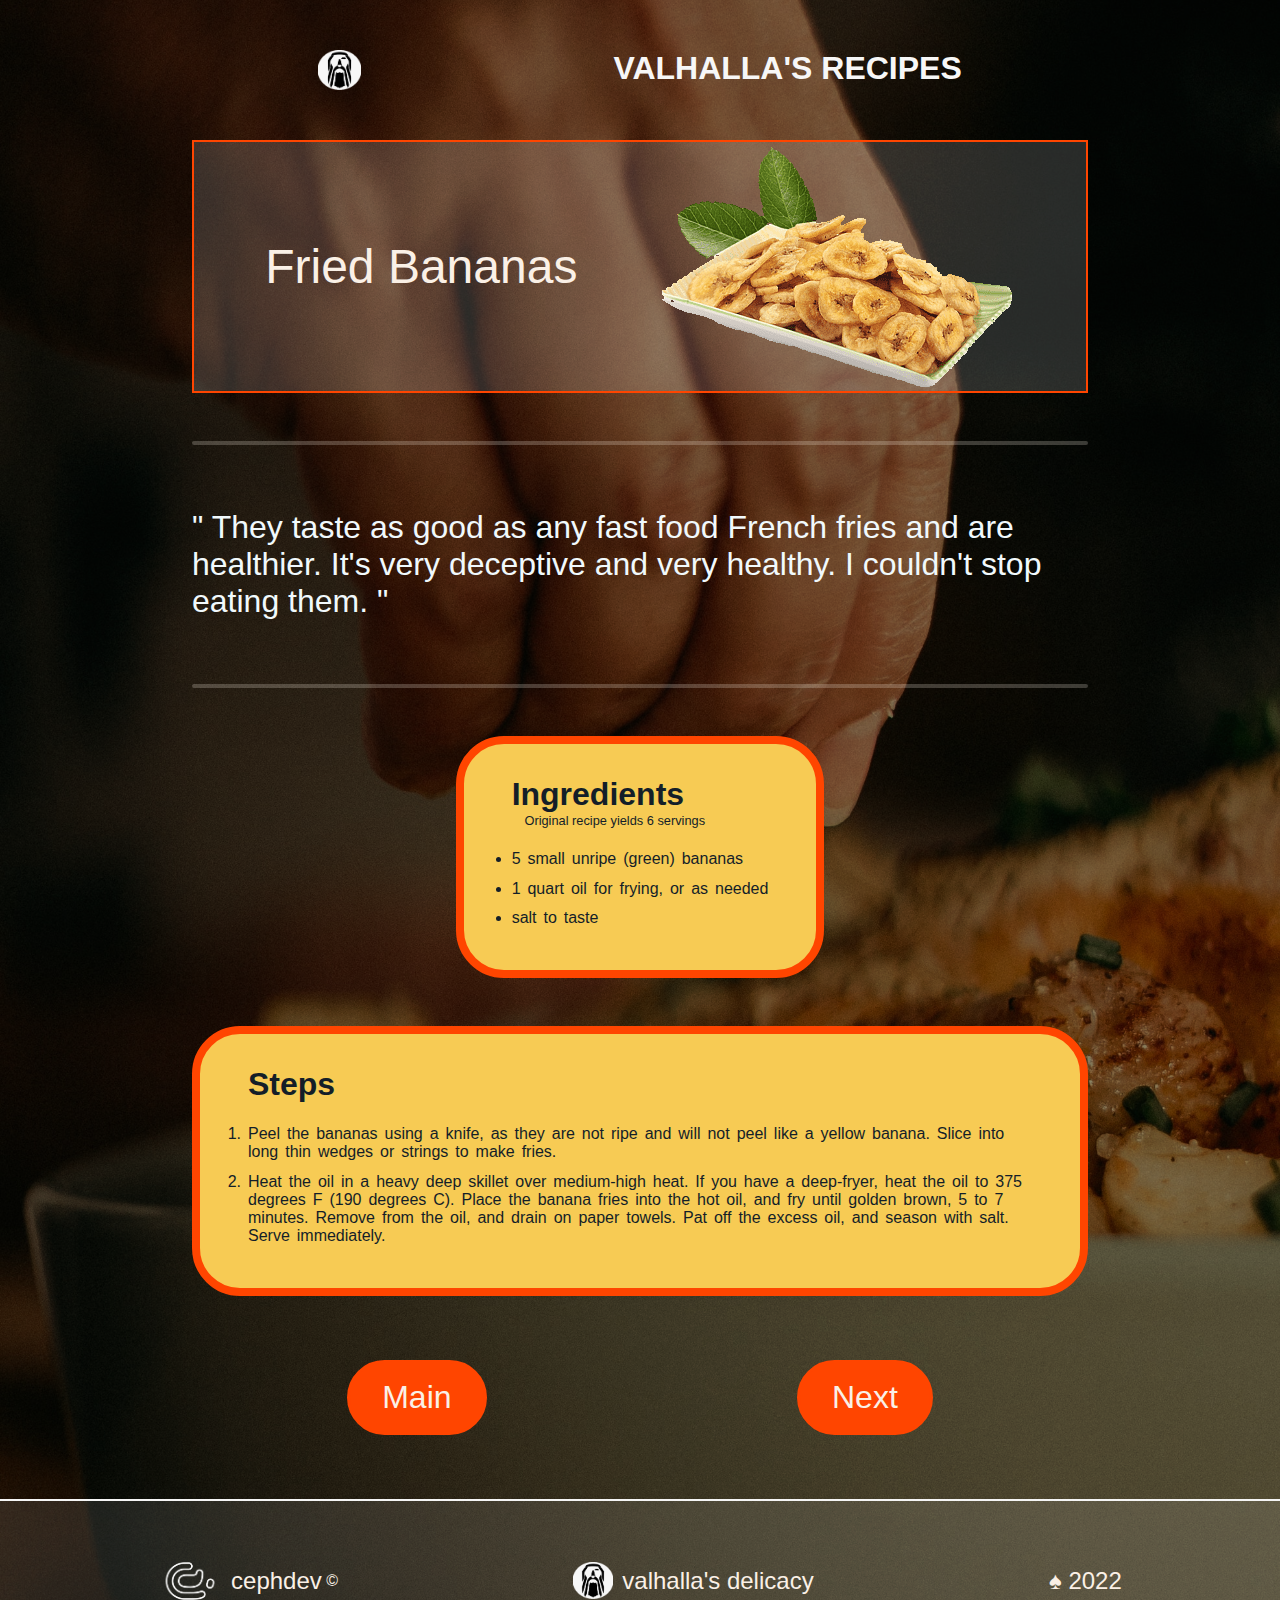
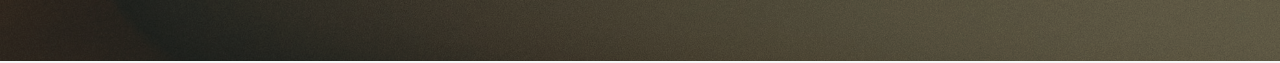
<file: recipes/banana.html>
<!DOCTYPE html>
<html lang="en">
<head>
    <meta charset="UTF-8">
    <meta http-equiv="X-UA-Compatible" content="IE=edge">
    <meta name="viewport" content="width=device-width, initial-scale=1.0">
    <title>Valhalla's Recipes</title>
    <link rel="icon" type="image/png" href="../image/odin3.png">
    <link rel="stylesheet" href="../style.css">
</head>
<body>
    <header>
        <div class="main-head">
            <img src="../image/odin3.png" alt="odin's head">
            <h1 class="top-header">Valhalla's Recipes</h1>
        </div>
    </header>
    <section class="recipe
    -intro">
    <div class="container_b_recipes">       
        <h2><span>Fried Bananas</span></h2>
        <img src="../image/transbanana.png" alt="fried bananas" loading="lazy" id="banana">               
</div>

    </section>
    <blockquote class="quote">
        <hr>
        <h3>They taste as good as any fast food French fries and are healthier. It's very deceptive and very healthy. I couldn't stop eating them.</h3>
        <hr>
    </blockquote>
    
    <main class="index_main_recipes">
        <section class="ingredients">
            <h4>Ingredients</h4>
            <ul>
                <li>5 small unripe (green) bananas</li>
                <li>1 quart oil for frying, or as needed</li>
                <li>salt to taste</li>
            </ul>
        </section>
        <section class="steps">
            <h4>Steps</h4>
            <ol>
                <li>Peel the bananas using a knife, as they are not ripe and will not peel like a yellow banana. Slice into long thin wedges or strings to make fries.</li>
                <li>Heat the oil in a heavy deep skillet over medium-high heat. If you have a deep-fryer, heat the oil to 375 degrees F (190 degrees C). Place the banana fries into the hot oil, and fry until golden brown, 5 to 7 minutes. Remove from the oil, and drain on paper towels. Pat off the excess oil, and season with salt. Serve immediately.</li>
            </ol>
        </section>
    </main>

    <div class="page_btn">
        <a href="../index.html" class="btn">Main</a>
        <a href="fishstew.html" class="btn">Next</a>
    </div>

    <footer class="footer">
        <a href="mailto:cephasmutua@gmail.com"><img src="../image/cephdesignslogooutlinewhite.png" alt="cephdev logo"> &nbsp;&nbsp; <span class="footer_span">cephdev</span>&nbsp;&copy;</a>
        <a href="#"><img src="../image/odin3.png" alt="odin logo" id="footer_odin">&nbsp;&nbsp;<span class="footer_span">valhalla's delicacy</span></a>
        <p><span class="footer_span">&spades; 2022</span></p>
    </footer>

</body>
</html>
</file>
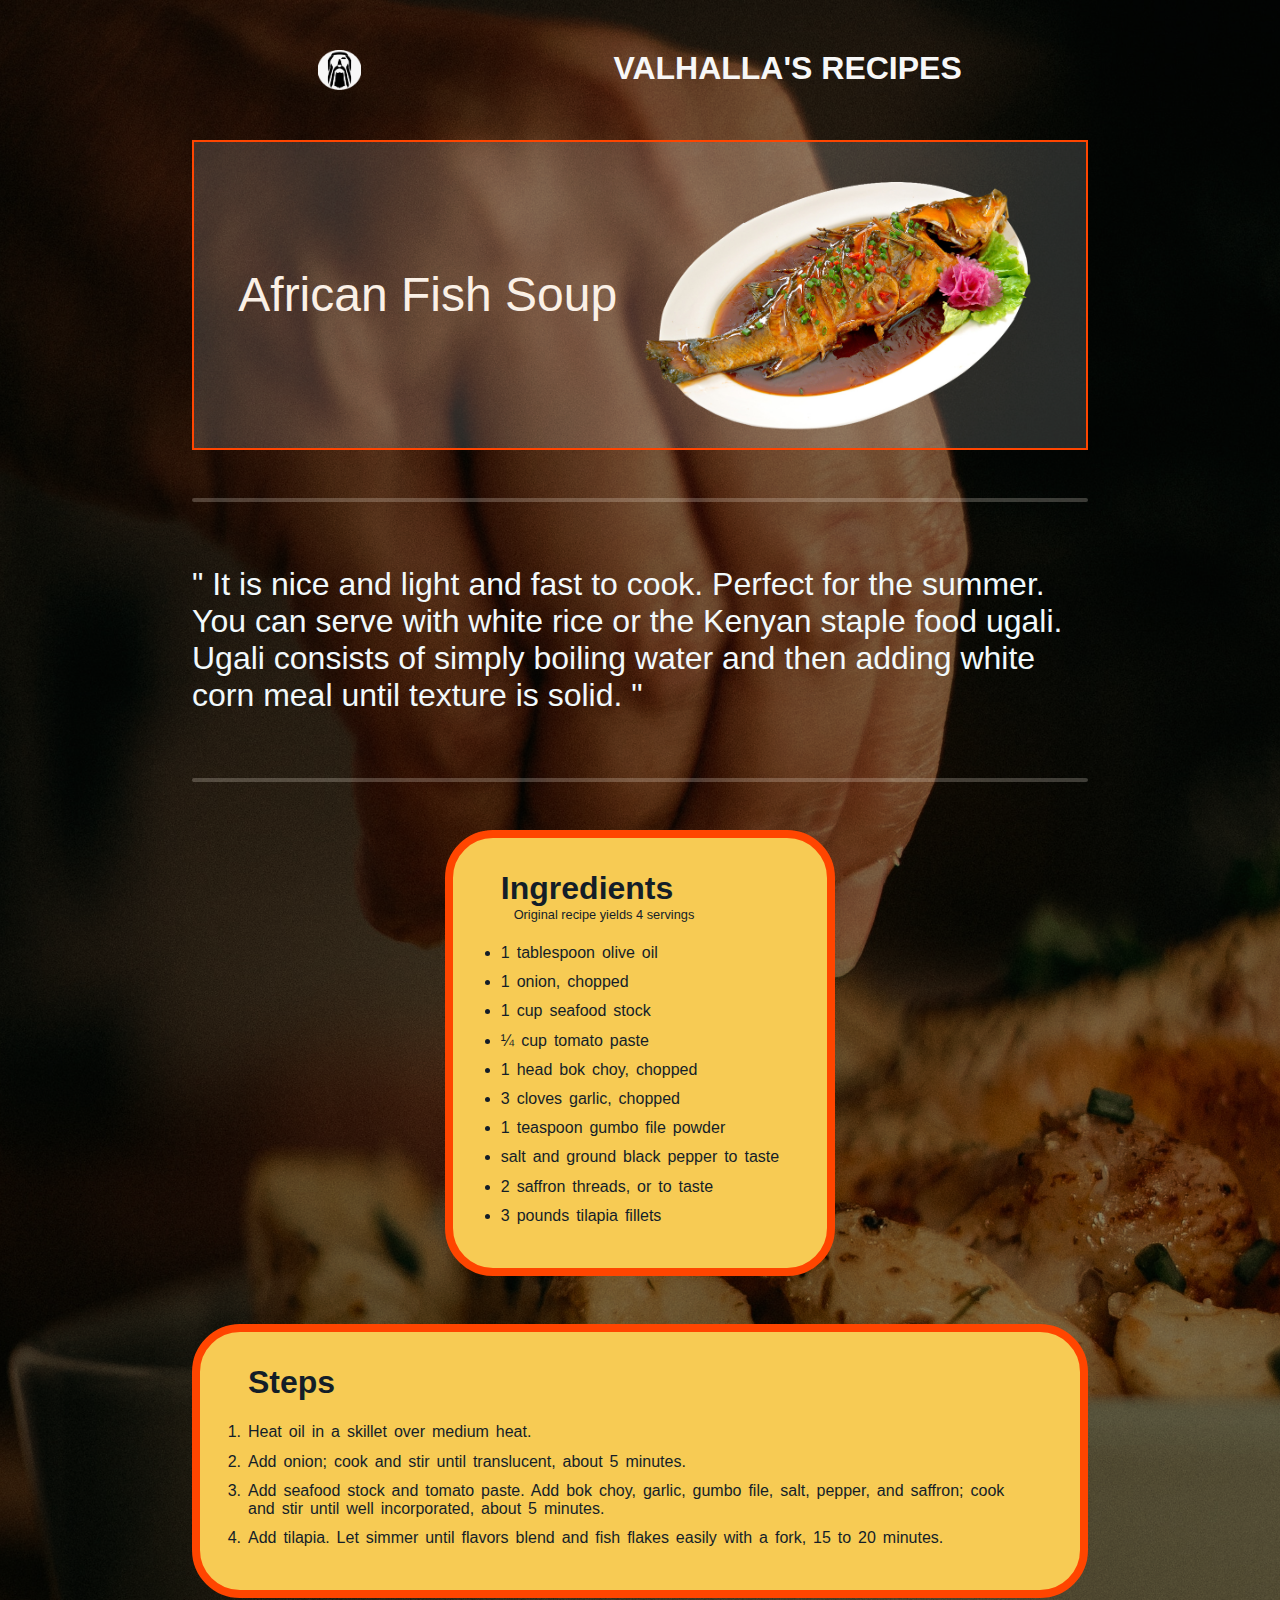
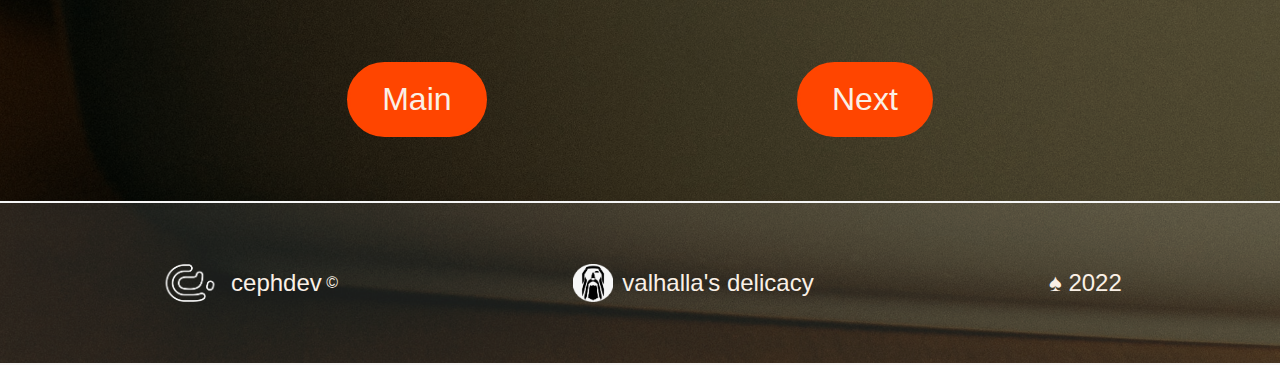
<file: recipes/fishstew.html>
<!DOCTYPE html>
<html lang="en">
<head>
    <meta charset="UTF-8">
    <meta http-equiv="X-UA-Compatible" content="IE=edge">
    <meta name="viewport" content="width=device-width, initial-scale=1.0">
    <title>Valhalla's Recipes</title>
    <link rel="icon" type="image/png" href="../image/odin3.png">
    <link rel="stylesheet" href="../style.css">
</head>
<body>
    <header>
        <div class="main-head">
            <img src="../image/odin3.png" alt="odin's head">
            <h1 class="top-header">Valhalla's Recipes</h1>
        </div>
    </header>
    <section class="recipe
    -intro">
    <div class="container_b_recipes">       
        <h2><span>African Fish Soup</span></h2>
        <img src="../image/fishstew.png" alt="fish-stew" loading="lazy" id="fish">               
</div>

    </section>
    <blockquote class="quote">
        <hr>
        <h3>It is nice and light and fast to cook. Perfect for the summer. You can serve with white rice or the Kenyan staple food ugali. Ugali consists of simply boiling water and then adding white corn meal until texture is solid.</h3>
        <hr>
    </blockquote>

    
    <main class="index_main_recipes">
        <section class="ingredients fish_ingredients">
            <h4>Ingredients</h4>
            <ul>
                <li>1 tablespoon olive oil</li>
                <li>1 onion, chopped</li>
                <li>1 cup seafood stock</li>
                <li>¼ cup tomato paste</li>
                <li>1 head bok choy, chopped</li>
                <li>3 cloves garlic, chopped</li>
                <li>1 teaspoon gumbo file powder</li>
                <li>salt and ground black pepper to taste</li>
                <li>2 saffron threads, or to taste</li>
                <li>3 pounds tilapia fillets</li>
            </ul>
        </section>
        <section class="steps">
            <h4>Steps</h4>
            <ol>
                <li>Heat oil in a skillet over medium heat.</li>
                <li>Add onion; cook and stir until translucent, about 5 minutes.</li>
                <li>Add seafood stock and tomato paste. Add bok choy, garlic, gumbo file, salt, pepper, and saffron; cook and stir until well incorporated, about 5 minutes. </li>
                <li>Add tilapia. Let simmer until flavors blend and fish flakes easily with a fork, 15 to 20 minutes.</li>
            </ol>
        </section>
    </main>
    <div class="page_btn">
        <a href="../index.html" class="btn">Main</a>
        <a href="sambusa.html" class="btn">Next</a>
    </div>

    <footer class="footer">
        <a href="mailto:cephasmutua@gmail.com"><img src="../image/cephdesignslogooutlinewhite.png" alt="cephdev logo"> &nbsp;&nbsp; <span class="footer_span">cephdev</span>&nbsp;&copy;</a>
        <a href="#"><img src="../image/odin3.png" alt="odin logo" id="footer_odin">&nbsp;&nbsp;<span class="footer_span">valhalla's delicacy</span></a>
        <p><span class="footer_span">&spades; 2022</span></p>
    </footer>

</body>
</html>
</file>
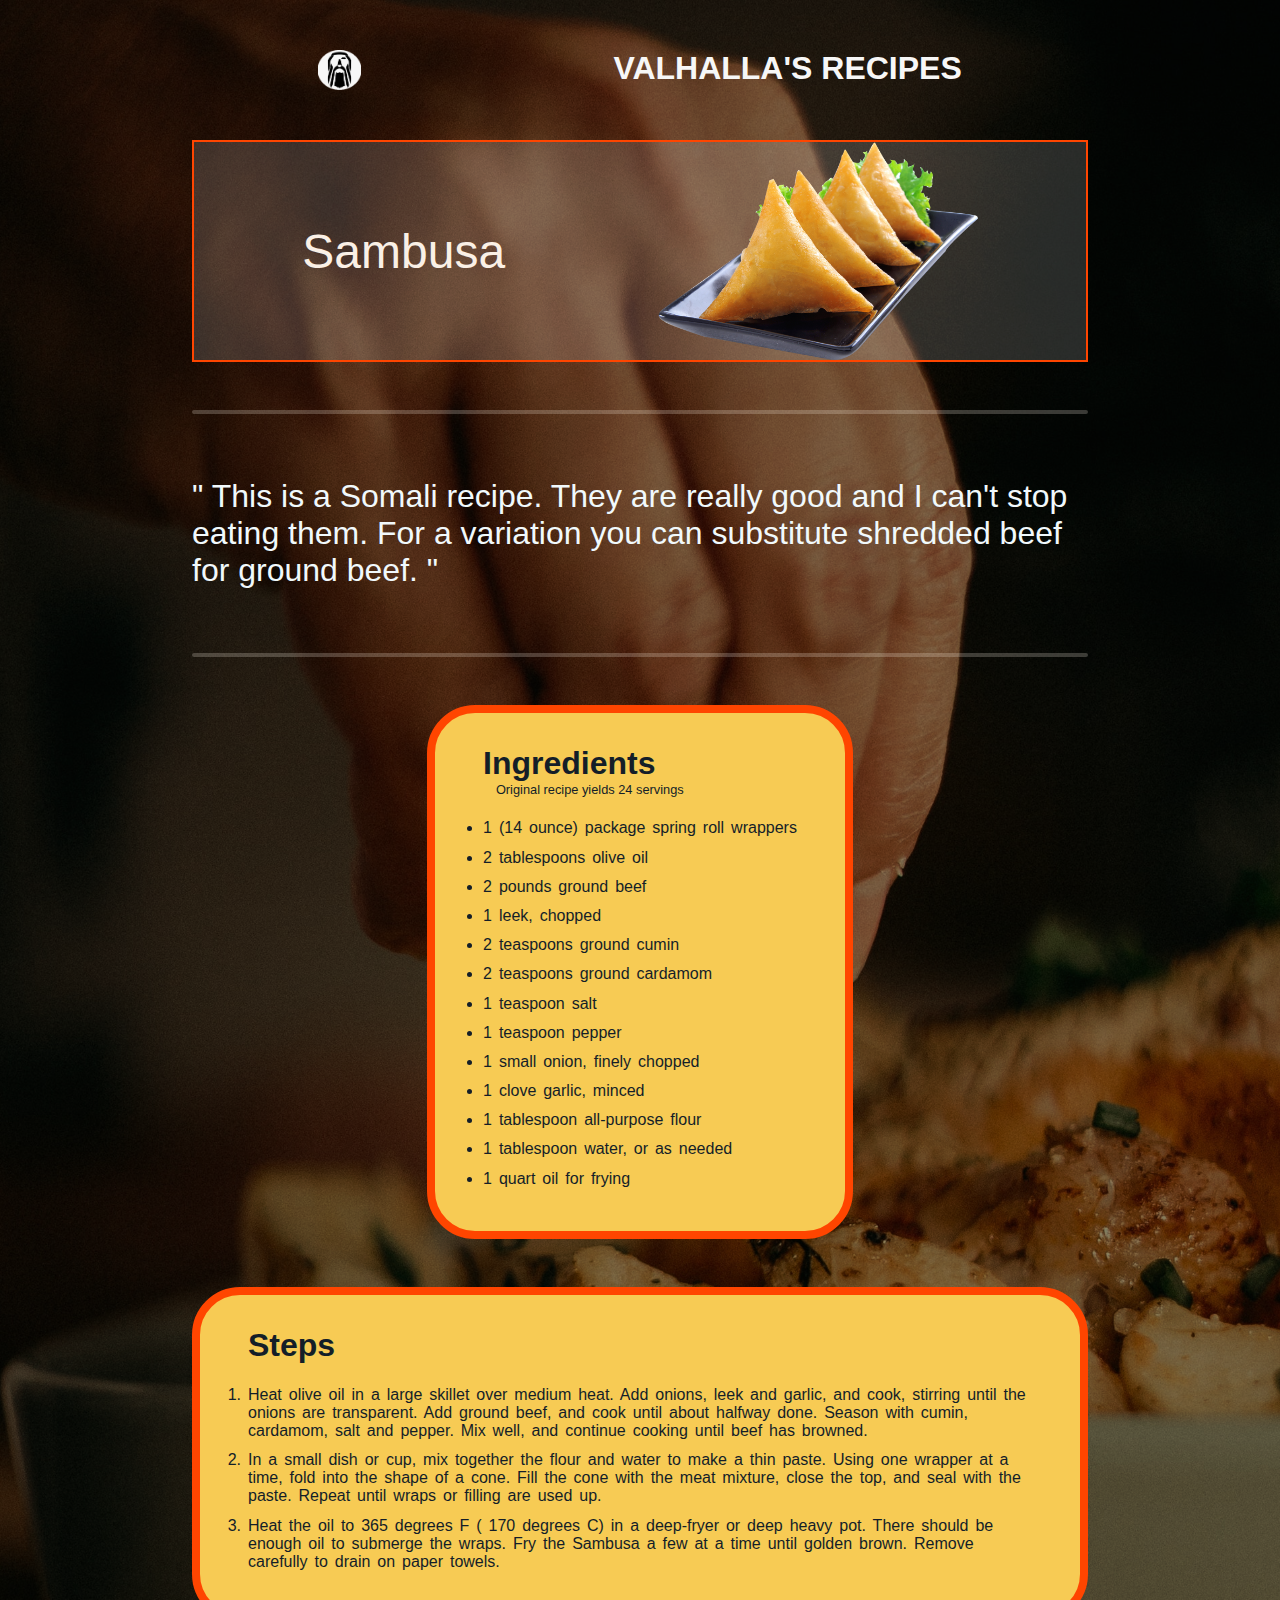
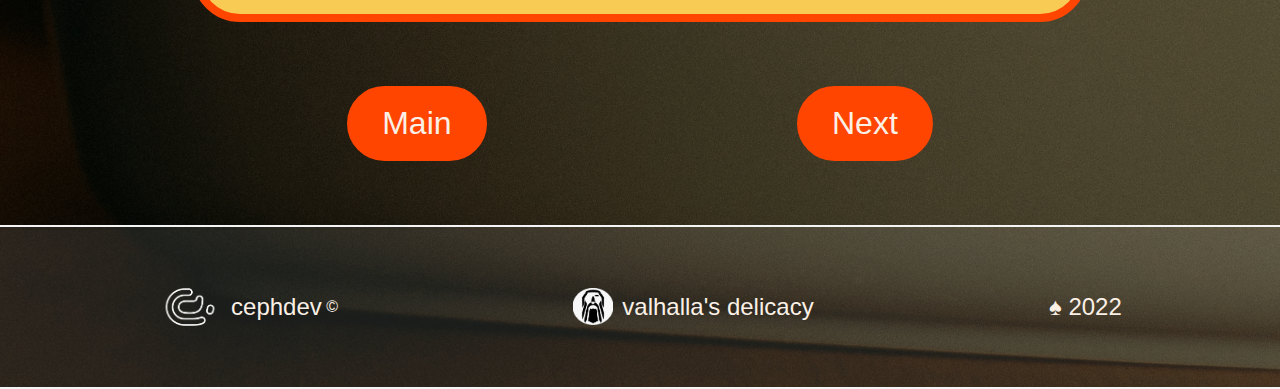
<file: recipes/sambusa.html>
<!DOCTYPE html>
<html lang="en">
<head>
    <meta charset="UTF-8">
    <meta http-equiv="X-UA-Compatible" content="IE=edge">
    <meta name="viewport" content="width=device-width, initial-scale=1.0">
    <title>Sambusa</title>
    <link rel="icon" type="image/png" href="../image/odin3.png">
    <link rel="stylesheet" href="../style.css">
</head>
<body>
    <header>
        <div class="main-head">
            <img src="../image/odin3.png" alt="odin's head">
            <h1 class="top-header">Valhalla's Recipes</h1>
        </div>
    </header>
    <section class="recipe
    -intro">
        <div class="container_b_recipes">       
            <h2><span>Sambusa</span></h2>
            <img src="../image/kindpng_2972534.png" alt="sambusa" loading="lazy" id="sambusa">               
    </div>

    </section>
    <blockquote class="quote">
        <hr>
        <h3>This is a Somali recipe. They are really good and I can't stop eating them. For a variation you can substitute shredded beef for ground beef.</h3>
        <hr>
    </blockquote>
    
    <main class="index_main_recipes">
        <section class="ingredients sambusa_ingredients">
            <h4>Ingredients</h4>
            <ul>
                <li>1 (14 ounce) package spring roll wrappers</li>
                <li>2 tablespoons olive oil</li>
                <li>2 pounds ground beef</li>
                <li>1 leek, chopped</li>
                <li>2 teaspoons ground cumin</li>
                <li>2 teaspoons ground cardamom</li>
                <li>1 teaspoon salt</li>
                <li>1 teaspoon pepper</li>
                <li>1 small onion, finely chopped</li>
                <li>1 clove garlic, minced</li>
                <li>1 tablespoon all-purpose flour</li>
                <li>1 tablespoon water, or as needed</li>
                <li>1 quart oil for frying</li>
            </ul>
        </section>
        <section class="steps">
            <h4>Steps</h4>
            <ol>
                <li>Heat olive oil in a large skillet over medium heat. Add onions, leek and garlic, and cook, stirring until the onions are transparent. Add ground beef, and cook until about halfway done. Season with cumin, cardamom, salt and pepper. Mix well, and continue cooking until beef has browned.</li>
                <li>In a small dish or cup, mix together the flour and water to make a thin paste. Using one wrapper at a time, fold into the shape of a cone. Fill the cone with the meat mixture, close the top, and seal with the paste. Repeat until wraps or filling are used up.</li>
                <li>Heat the oil to 365 degrees F ( 170 degrees C) in a deep-fryer or deep heavy pot. There should be enough oil to submerge the wraps. Fry the Sambusa a few at a time until golden brown. Remove carefully to drain on paper towels.</li>
            </ol>
        </section>
    </main>
    <div class="page_btn">
        <a href="../index.html" class="btn">Main</a>
        <a href="banana.html" class="btn">Next</a>
    </div>

    <footer class="footer">
        <a href="mailto:cephasmutua@gmail.com"><img src="../image/cephdesignslogooutlinewhite.png" alt="cephdev logo"> &nbsp;&nbsp; <span class="footer_span">cephdev</span>&nbsp;&copy;</a>
        <a href="#"><img src="../image/odin3.png" alt="odin logo" id="footer_odin">&nbsp;&nbsp;<span class="footer_span">valhalla's delicacy</span></a>
        <p><span class="footer_span">&spades; 2022</span></p>
    </footer>

</body>
</html>
</file>
<file: style.css>
*{
    margin: 0 auto;
    padding: 0;
    box-sizing: border-box;
    font-family: -apple-system, BlinkMacSystemFont, 'Segoe UI', Roboto, Oxygen, Ubuntu, Cantarell, 'Open Sans', 'Helvetica Neue', sans-serif;
}

body{
    background-color: #1b1b0bab;
    background-image: url(./image/pexels-cottonbro-3171129.jpg);
    background-repeat: no-repeat;
    background-size: cover;
    background-position: center;
    background-blend-mode: soft-light;
}

.main-head{
    display: flex;
    width: 70%;
    height: 40px;
    justify-content: space-between;
    margin: 50px auto;
}

.top-header{
    text-transform: uppercase;
    color: #f7f7f7;
}

.intro{
    display: flex;
    flex-direction: column;
    justify-content: center;
    align-items: center;
    margin-top: 200px;
}

.content-box{
    display: flex;
    width: 70%;
    justify-content: space-between;
    align-items: center;
    background-color: #f8f683;
    padding: 0px 50px 0 50px;
    border-radius: 100px;
    position: relative;
}

.content-box h2::before{
    content: '" ';
}

.content-box h2::after{
    content: ' "';
}

.content-box img{
    width: 200px;
    height: auto;
    position: absolute;
    right: 0;
}
.content-box::after{
    content: " ";
    position: absolute;
    width: 100%;
    height: 3px;
    background-color: rgba(255, 255, 255, 0.425);
    border-radius: 3px;
    margin-top: 270px;
    left: 0;
}

.content-box h2{
    font-size: 5em;
    width: 100%;
    text-align: center;
}

.link-list{
    margin: 270px auto;
    width: 70%;
    border-radius: 20px;
    padding: 0px 50px;
    
}

.menu{
    width: 100%;
}

.menu-li{
    display: flex;
    margin: 180px auto;
    justify-content: right;
    align-items: center;
    width: 100%;
    height: 50px;
    position: relative;
    list-style-type: none;
    
}

.menu-li a{
    text-decoration: none;
}

.menu-li h3{
    background-color: rgba(85, 78, 61, 0.452);  
    padding: 0px 30px 0px 30vw; 
    color: #f7f7f7;
    font-size: 3rem;
    font-weight: 250;
    border-radius: 50px;
    border: 3px solid orangered;
}

.menu-li img{
    position: absolute;
    width: 300px;
    height: auto;
    margin-top: -100px;
    left: 0;
}

.footer{
    padding: 3em 3em;
    background-color: rgba(255, 255, 255, 0.103);
    border: 2px solid whitesmoke;
    border-left: 0;
    border-right: 0;
    
    }
    
    .footer{
        display: flex;
        justify-content: space-around;
        flex-wrap: wrap;
        gap: 15px;
    }
    
    .footer a, .footer p{
        display: flex;
        justify-content: center;
        align-items: center;
        text-decoration: none;
        color: linen;
    }
    
    .footer img{
        max-width: 4em;
    } 
    
    #footer_odin{
        max-width: 2.5em;
    } 
    
    .footer_span {
        font-size: 1.5rem;
        font-weight: 200;
    }







/* Style recipes folder */

.container_b_recipes{
    display: flex;
    flex-wrap: wrap;
    justify-content: center;
    align-items: center;
    padding: 0em 2em;
    background-color: rgba(255, 255, 255, 0.151);
    border: 2px solid orangered;
    max-width: 70vw;
    max-height: 50vh;
    row-gap: 3em;
    position: relative;
    margin-bottom: 3em;
}

#sambusa{
    max-width: 20em;
}

#banana{
    max-width: 80em;
}

#fish{
    max-width: 25em;
}

.container_b_recipes h2{
    color: linen;
    font-size: 3rem;
    font-weight: 300;
}

.quote{
    max-width: 70vw;
    margin-bottom: 3em;
}

.quote hr{
    border: 2px solid rgba(250, 240, 230, 0.226);
    border-radius: 3px;
}

.quote h3{
    margin: 2em auto;
    color: rgb(241, 249, 252);
    font-size: 2em;
    font-weight: 400;
}

.quote h3::before{
    content: '" ';
    
}

.quote h3::after{
    content: ' "';
}

.index_main_recipes{
    max-width: 70vw;
    margin-bottom: 1em;
    display: flex;
    justify-content: center;
    align-items: center;
    flex-direction: column;
    color: rgb(20, 30, 40);
}

.ingredients, .steps{
    margin: 0 auto 3em auto;
    background-color: rgb(247, 203, 84);
    border: .5rem solid orangered;
    padding: 2em 3em;
    border-radius: 3em;
}

.ingredients{
    max-width: 70vw;
}

.ingredients h4::after{
    content: "Original recipe yields 6 servings";
    font-weight: 300;
    font-size: .8rem;
    margin-left: 1em;
    display: flex;
}

.fish_ingredients h4::after{
    content: "Original recipe yields 4 servings";
    font-weight: 300;
    font-size: .8rem;
    margin-left: 1em;
}

.sambusa_ingredients h4::after{
    content: "Original recipe yields 24 servings";
    font-weight: 300;
    font-size: .8rem;
    margin-left: 1em;
}

.ingredients h4, .steps h4{
    font-size: 2rem;
    margin-bottom: .7em;
    /* color: rgb(20, 30, 40); */
}

.ingredients li, .steps li{
    margin-bottom: .7em;
    word-spacing: 2.5px;
}

.page_btn{
    display: flex;
    flex-wrap: wrap;
    justify-content: space-between;
    row-gap: 3em;
    position: relative;
    max-width: 70vw;
    margin-bottom: 4em;
}

.btn{
    font-size: 2em;
    padding: .5em 1em;
    border-radius: 3em;
    background-color: orangered;
    border: 3px solid orangered;
    color: linen;
    text-decoration: none;
}








/** Response */

    
@media (max-width: 1075px) {
    .intro{
        margin-top: 150px;
    }

    .content-box img{
        width: 150px;
    }

    .link-list{
    margin: 240px auto;
    
    }

    .content-box::after{
        content: " ";
        margin-top: 208px;
    }

    .menu-li img{
    width: 270px;
    }
}    

    
@media (max-width: 1040px) {
    .intro{
        margin-top: 130px;
    }

    .content-box img{
        width: 150px;
    }

    .content-box::after{
        content: " ";
        margin-top: 208px;
    }

    .menu-li h3{
    font-size: 2.7rem;
    }

    .menu-li img{
    width: 250px;
    }
}    



    
@media (max-width: 1029px) {
    .intro{
        margin-top: 110px;
    }

    .top-header{
        font-size: 30px;
    }

    .content-box h2{
        font-size: 70px;
    }

}    

   
@media (max-width: 935px) {
    .intro{
        margin-top: 90px;
    }

    .top-header{
        font-size: 25px;
    }

    .content-box img{
        width: 130px;
        height:auto;
    }

    .content-box h2{
        font-size: 50px;
    }

    .content-box::after{
        content: " ";
        border-radius: 3px;
        margin-top: 180px;
    }

    .link-list{
        margin: 100px auto;
    }

    .menu-li h3{
    font-size: 2.3rem;
    }

    .menu-li img{
    width: 230px;
    margin-top: -50px;
    }
} 

   
@media (max-width: 759px) {
    .intro{
        margin-top: 80px;
    }

    .top-header{
        font-size: 23px;
    }

    .content-box img{
        width: 100px;
        height: auto;
    }

    .content-box h2{
        font-size: 40px;
    }

    .content-box::after{
        content: " ";
        margin-top: 140px;
    }

    .link-list{
        margin: 5px auto;
    }

    .menu-li{
        margin-top: 7px auto;
        height: 7px;
    }

    .menu-li h3{
    font-size: 1.7rem;
    }

    .menu-li img{
    width: 160px;
    margin-top: -30px;
    }
} 

  
@media (max-width: 590px) {
    .intro{
        margin-top: 70px;
    }

    .top-header{
        font-size: 23px;
    }

    .content-box img{
        width: 80px;
        height: auto;
    }

    .content-box h2{
        font-size: 30px;
    }

    .content-box::after{
        content: " ";
        margin-top: 110px;
    }

    .link-list{
        margin: 1px auto;
    }

    .menu-li{
        margin-top: 2px auto;
        height: 2px;
    }

    .menu-li h3{
    font-size: 1.3rem;
    border: 2px solid orangered;
    padding: 2px 13px 2px 30vw;
    }

    .menu-li img{
    width: 130px;
    margin-top: -70px;
    }
} 






@media (max-width: 436px) {
    .intro{
        margin-top: 50px;
    }

    .content-box img{
        width: 60px;
        height:auto;
    }

    .content-box h2{
        font-size: 20px;
    }

    .content-box::after{
        content: " ";
        margin-top: 80px;
    }

    .link-list{
        margin: 3px auto;
    }

    .menu-li{
        margin-top: 3px auto;
        height: 3px;
    }

    .menu-li h3{
    font-size: 1.3rem;
    border: 2px solid orangered;
    padding: 5px;
    text-align: center;
    }

    .menu-li img{
    width: 120px;
    margin-top: -80px;
    }
} 





/** Animation and Effects*/


#img-a{
    transition-property: transform;
    transition-duration: 2000ms;
    transition-timing-function: cubic-bezier(0.19, 1, 0.22, 1);
    animation: floater 6000ms ease-in-out 2000ms infinite alternate;
}

@keyframes floater {
    0%{transform: translate(0, 0);
    }
    50%{transform: translate(10px, -10px);

    }
    100%{transform: translate(0, 0);

    }
}


#img-b{
    transition-property: transform;
    transition-duration: 500ms;
    transition-timing-function: cubic-bezier(0.19, 1, 0.22, 1);
    animation: floater-b 6000ms ease-in-out 2000ms infinite alternate;
}

@keyframes floater-b {
    0%{transform: translate(0, 0);
    }
    50%{transform: translate(-10px, 10px);
    }
    100%{transform: translate(0, 0);
    }
}



#img-c{
    transition-property: transform;
    transition-duration: 500ms;
    transition-timing-function: cubic-bezier(0.19, 1, 0.22, 1);
    animation: floater-c 6000ms ease-in-out 2000ms infinite alternate;
}

@keyframes floater-c {
    0%{transform: translate(0, 0);
    }
    50%{transform: translate(10px, -10px);
    }
    100%{transform: translate(0, 0);
    }
}



.menu-li h3:hover{
    background-color: rgba(255, 69, 0, 0.452);  
    color: #f7f7f7;
    font-weight: 400;
}







/** Recipe/ hover & responsiveness*/

.btn{
    transition-property: background-color, color, border;
    transition-duration: 2000ms;
    transition-timing-function: cubic-bezier(0.175, 0.885, 0.32, 1.275);
}
.btn:hover{
    background-color: rgb(247, 203, 84);
    color: rgb(20, 30, 40);
    border: 3px solid orangered;

}


@media (max-width:476px) {
    #sambusa, #banana, #fish{
        max-width: 10em;
    }
}

@media (max-width:335px) {
    .container_b_recipes h2{
        font-size: 1.5rem;
    }
    .ingredients h4, .steps h4{
        font-size: 1.2rem;
    }
}
</file>
